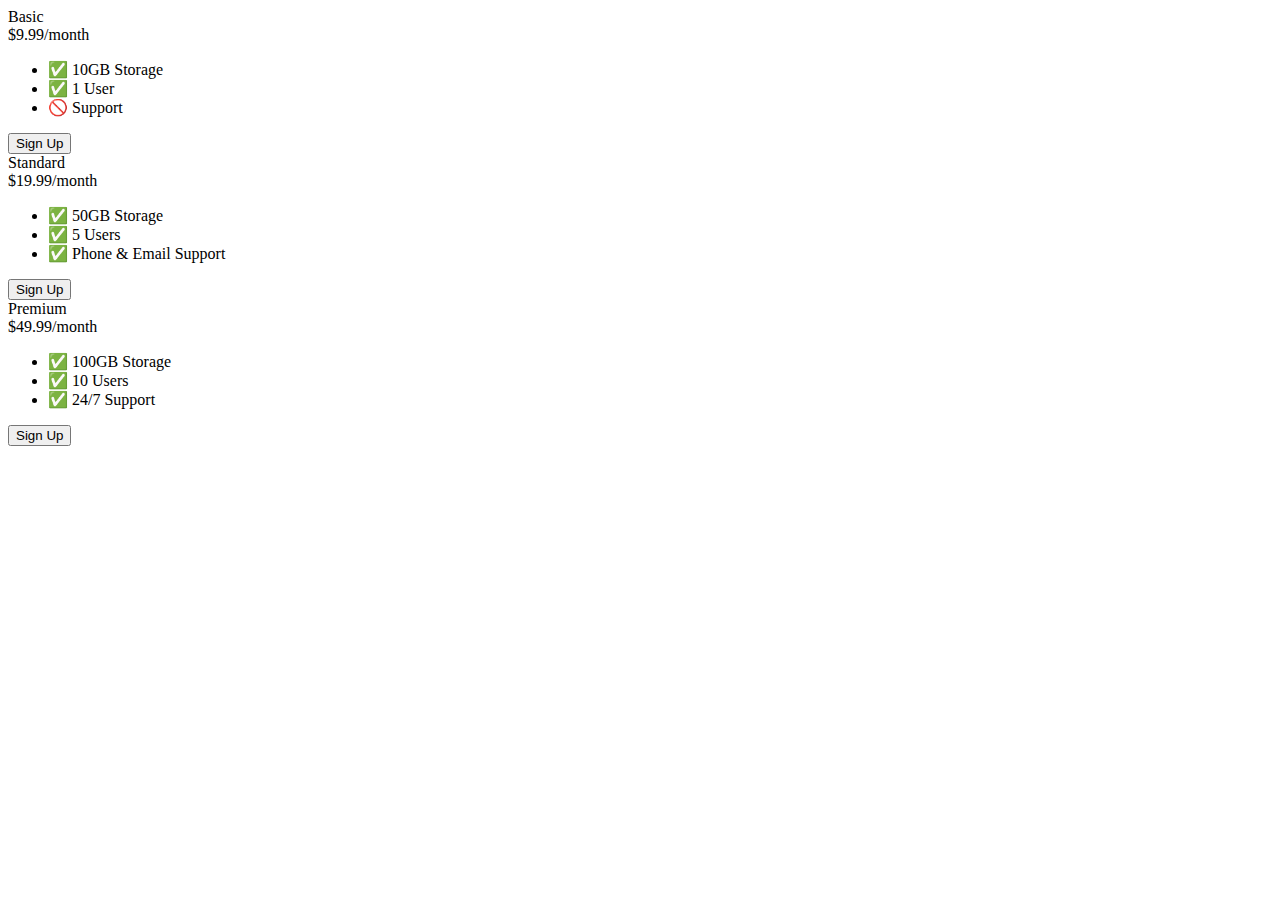
<file: index.html>
<!DOCTYPE html>
<html>

<head>
  <title>Flexbox Pricing Table</title>
  <link rel="preconnect" href="https://fonts.googleapis.com">
  <link rel="preconnect" href="https://fonts.gstatic.com" crossorigin>
  <link href="https://fonts.googleapis.com/css2?family=Sono:wght@400;700&display=swap" rel="stylesheet">
  <link rel="stylesheet" href="styles.css>
</head>

<body>
  <div class="pricing-container">
    <div class="pricing-plan">
      <div class="plan-title">Basic</div>
      <div class="plan-price">$9.99/month</div>
      <ul class="plan-features">
        <li>✅ 10GB Storage</li>
        <li>✅ 1 User</li>
        <li>🚫 Support</li>
      </ul>
      <button class="plan-button">Sign Up</a>
    </div>
    <div class="pricing-plan">
      <div class="plan-title">Standard</div>
      <div class="plan-price">$19.99/month</div>
      <ul class="plan-features">
        <li>✅ 50GB Storage</li>
        <li>✅ 5 Users</li>
        <li>✅ Phone &amp; Email Support</li>
      </ul>
      <button class="plan-button">Sign Up</a>
    </div>
    <div class="pricing-plan">
      <div class="plan-title">Premium</div>
      <div class="plan-price">$49.99/month</div>
      <ul class="plan-features">
        <li>✅ 100GB Storage</li>
        <li>✅ 10 Users</li>
        <li>✅ 24/7 Support</li>
      </ul>
      <button class="plan-button">Sign Up</a>
    </div>
  </div>

</body>

</html>
</file>
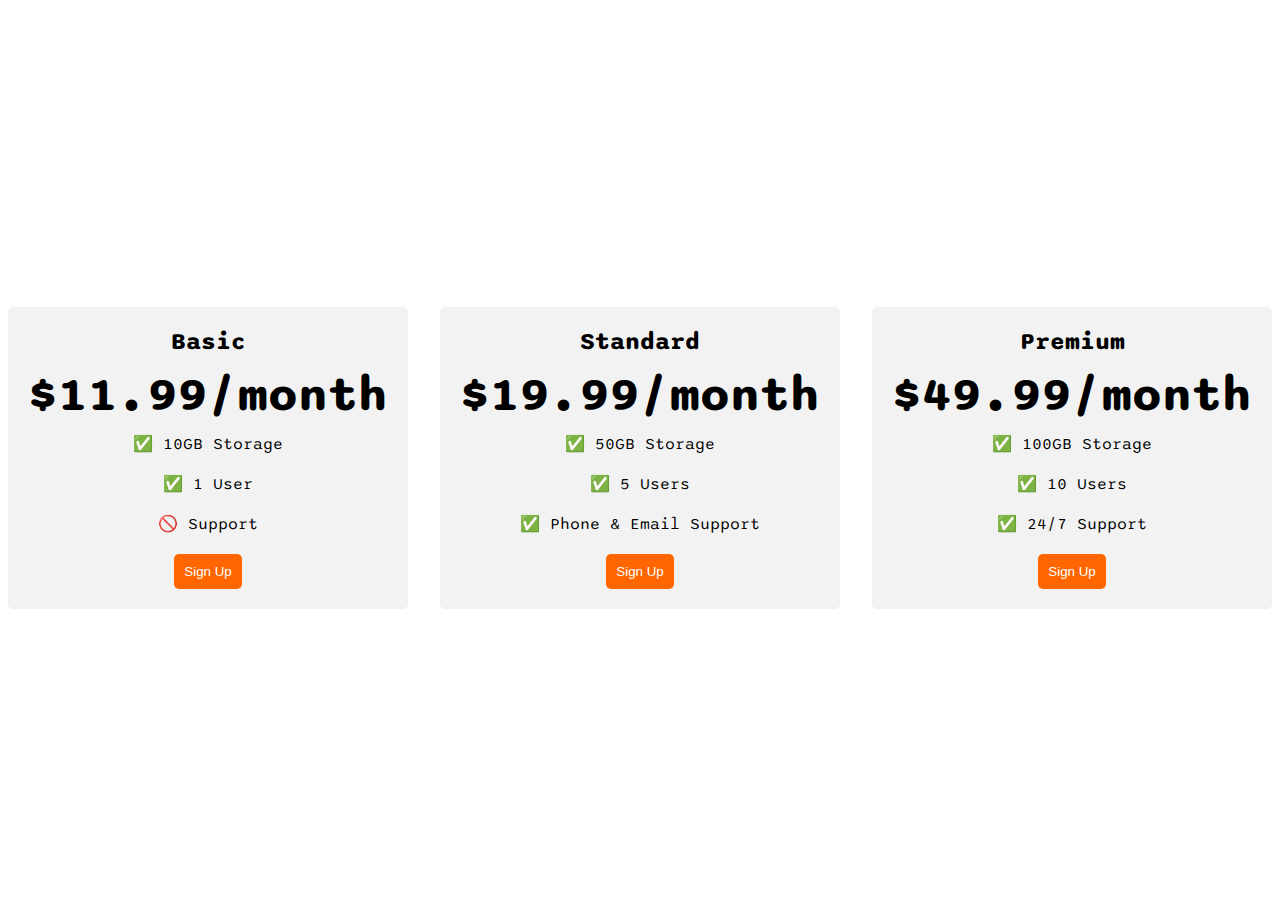
<file: solution.html>
<!DOCTYPE html>
<html>

<head>
  <title>Flexbox Pricing Table</title>
  <link rel="preconnect" href="https://fonts.googleapis.com">
  <link rel="preconnect" href="https://fonts.gstatic.com" crossorigin>
  <link href="https://fonts.googleapis.com/css2?family=Sono:wght@400;700&display=swap" rel="stylesheet">
  <style>
    body {
      font-family: 'Sono', sans-serif;
    }

    .pricing-container {
      display: flex;
      justify-content: center;
      align-items: center;
      height: 100vh;
      gap: 2rem;
    }

    .pricing-plan {
      flex: 1;
      max-width: 400px;
      padding: 20px;
      background-color: #f2f2f2;
      border-radius: 5px;
      text-align: center;
    }

    .plan-title {
      font-size: 24px;
      font-weight: bold;
      margin-bottom: 10px;
    }

    .plan-price {
      font-size: 48px;
      font-weight: bold;
      margin-bottom: 10px;
    }

    .plan-features {
      list-style: none;
      padding: 0;
      margin: 0;
    }

    .plan-features li {
      margin-bottom: 20px;
    }

    .plan-button {
      padding: 10px;
      background-color: #ff6600;
      color: #fff;
      border-radius: 5px;
      border: none;
    }

    @media (max-width: 1250px) {
      .pricing-container {
        
        flex-direction: column;
        height: 100%;
      }
    }
  </style>
</head>

<body>
  <div class="pricing-container">
    <div class="pricing-plan">
      <div class="plan-title">Basic</div>
      <div class="plan-price">$11.99/month</div>
      <ul class="plan-features">
        <li>✅ 10GB Storage</li>
        <li>✅ 1 User</li>
        <li>🚫 Support</li>
      </ul>
      <button class="plan-button">Sign Up</a>
    </div>
    <div class="pricing-plan">
      <div class="plan-title">Standard</div>
      <div class="plan-price">$19.99/month</div>
      <ul class="plan-features">
        <li>✅ 50GB Storage</li>
        <li>✅ 5 Users</li>
        <li>✅ Phone &amp; Email Support</li>
      </ul>
      <button class="plan-button">Sign Up</a>
    </div>
    <div class="pricing-plan">
      <div class="plan-title">Premium</div>
      <div class="plan-price">$49.99/month</div>
      <ul class="plan-features">
        <li>✅ 100GB Storage</li>
        <li>✅ 10 Users</li>
        <li>✅ 24/7 Support</li>
      </ul>
      <button class="plan-button">Sign Up</a>
    </div>
  </div>

</body>

</html>
</file>
